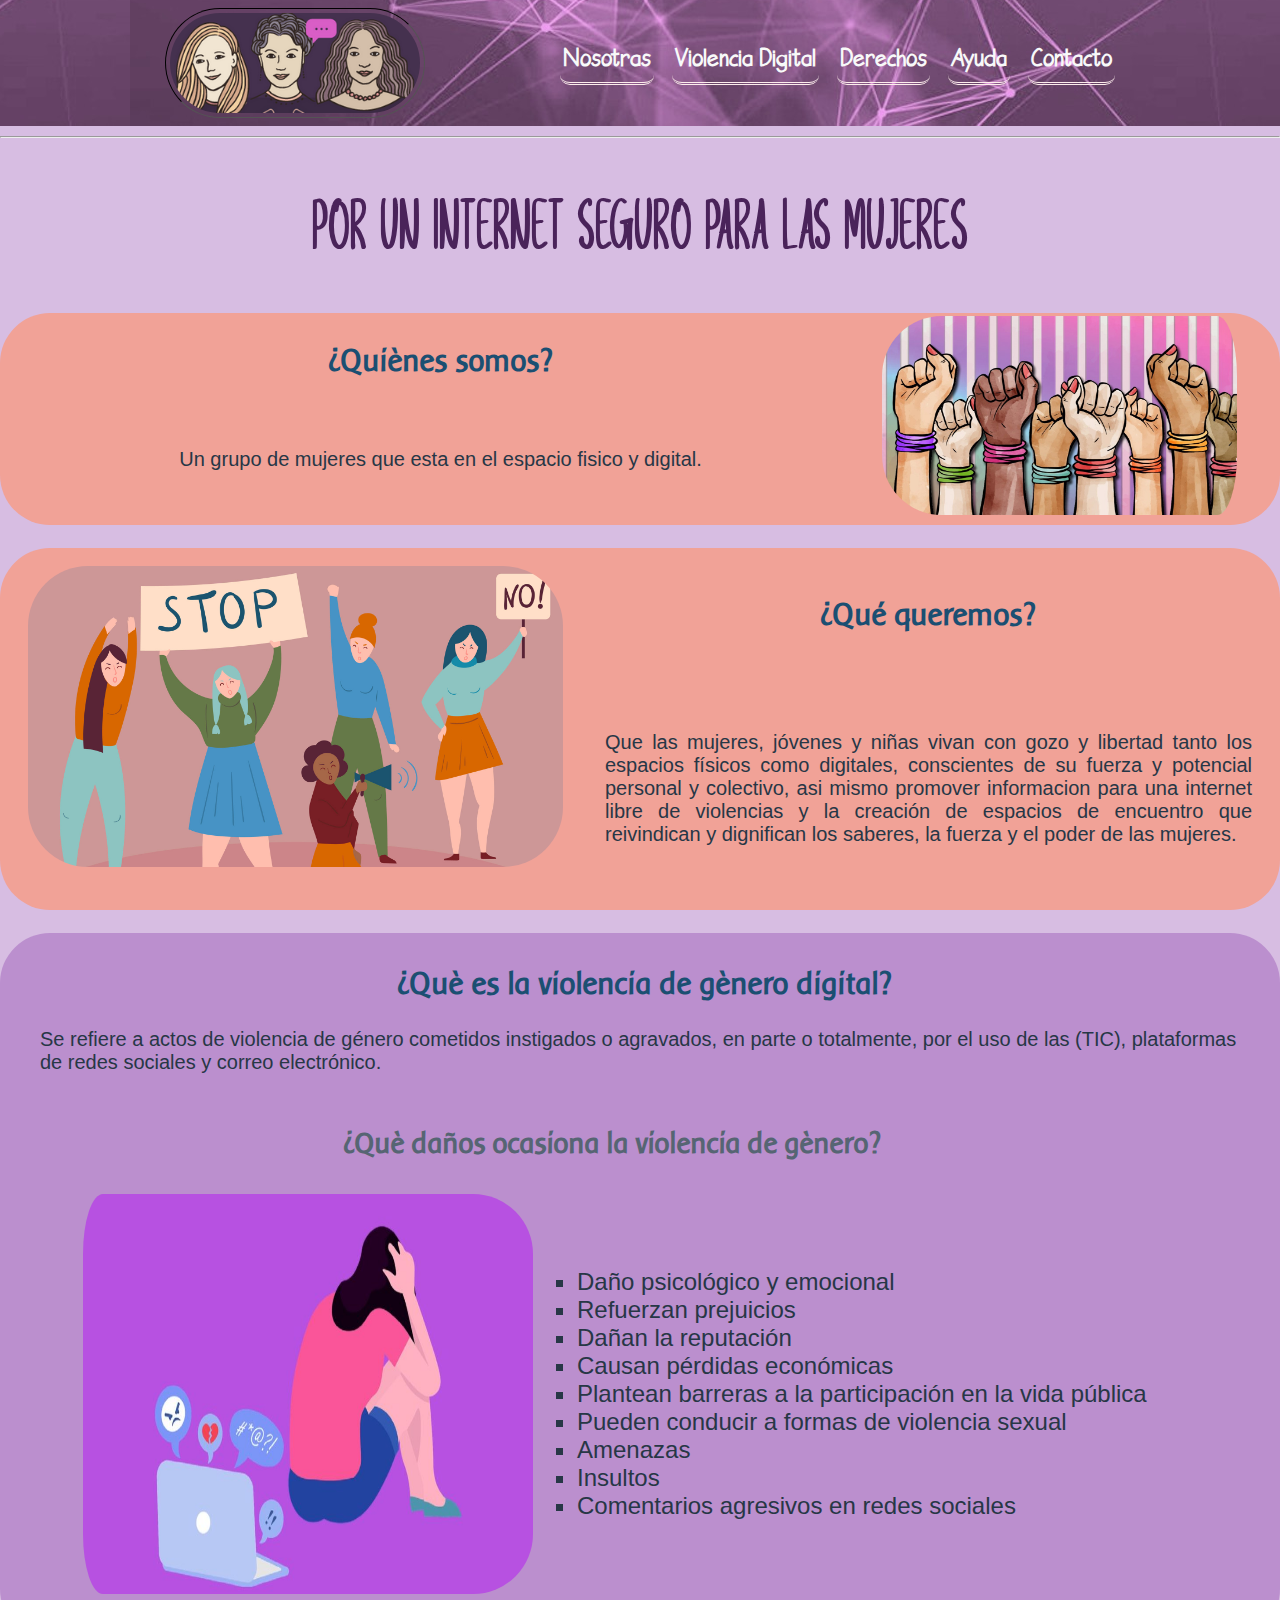
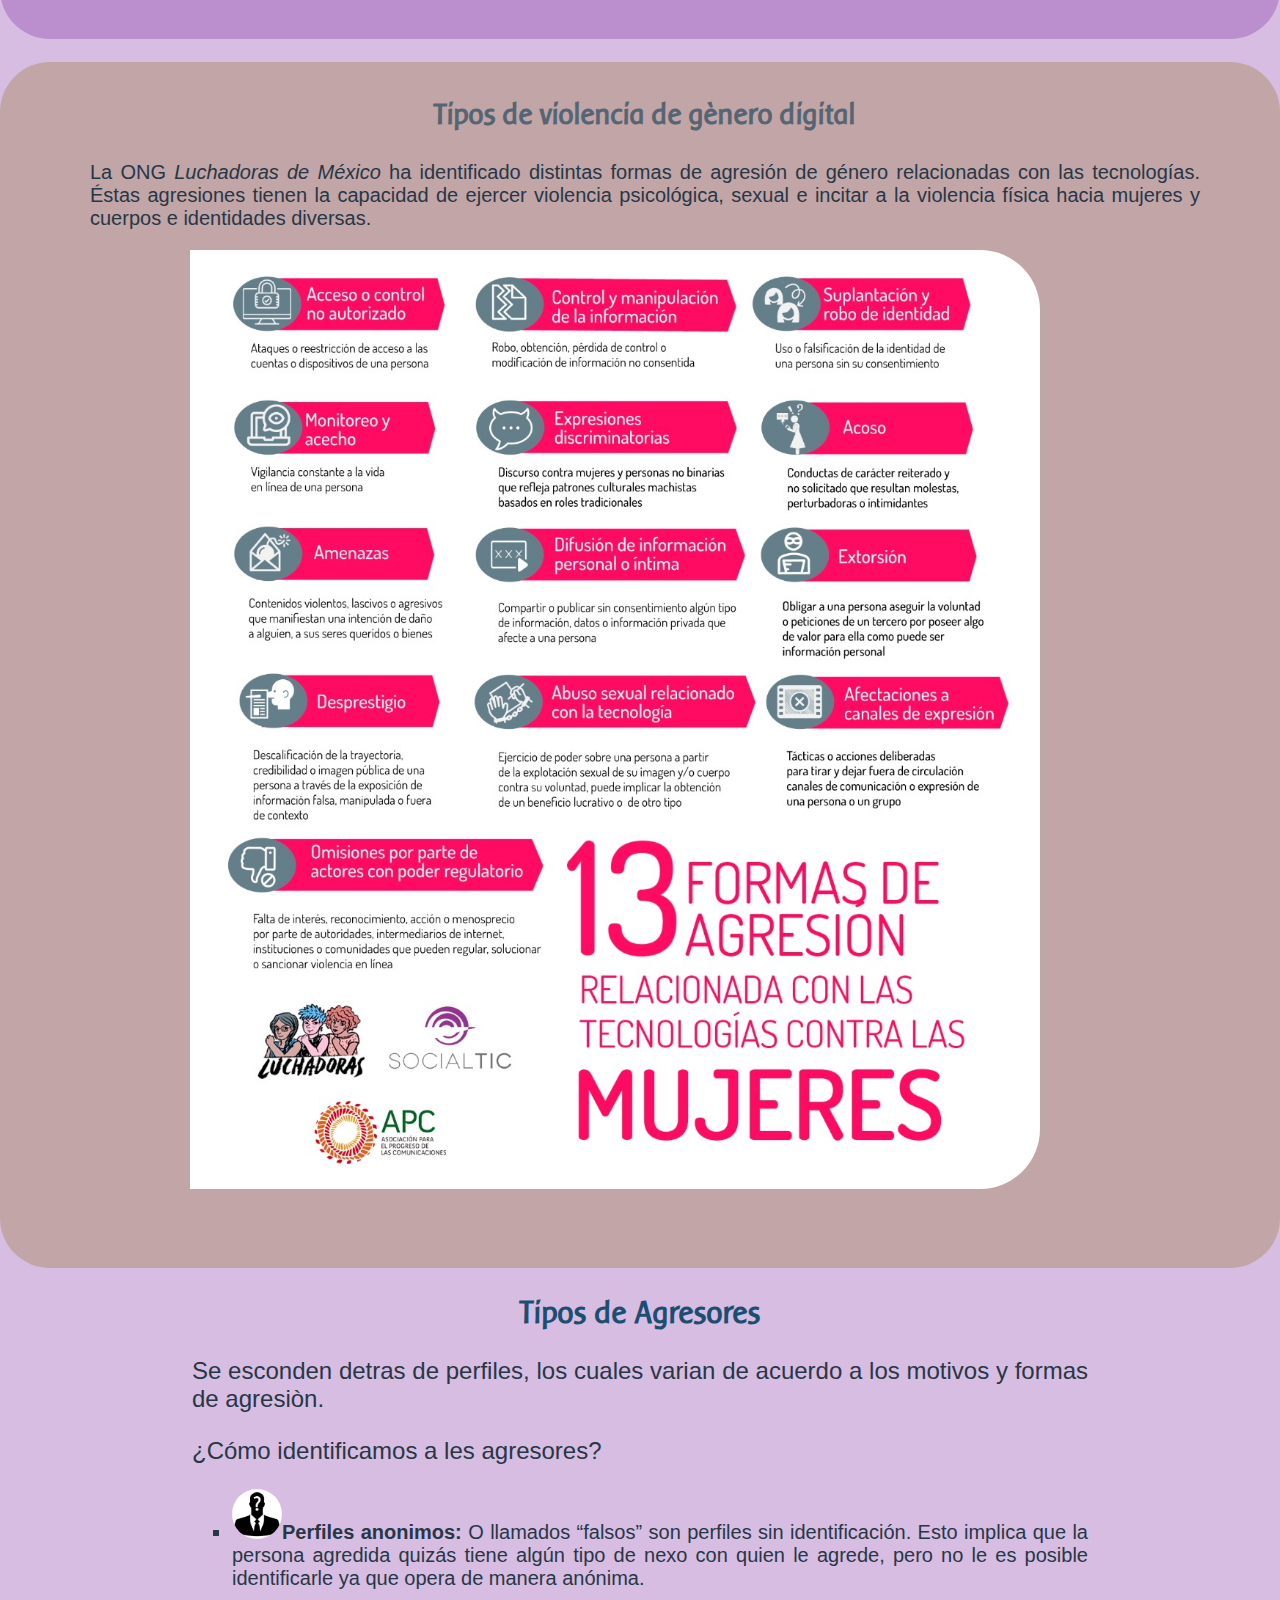
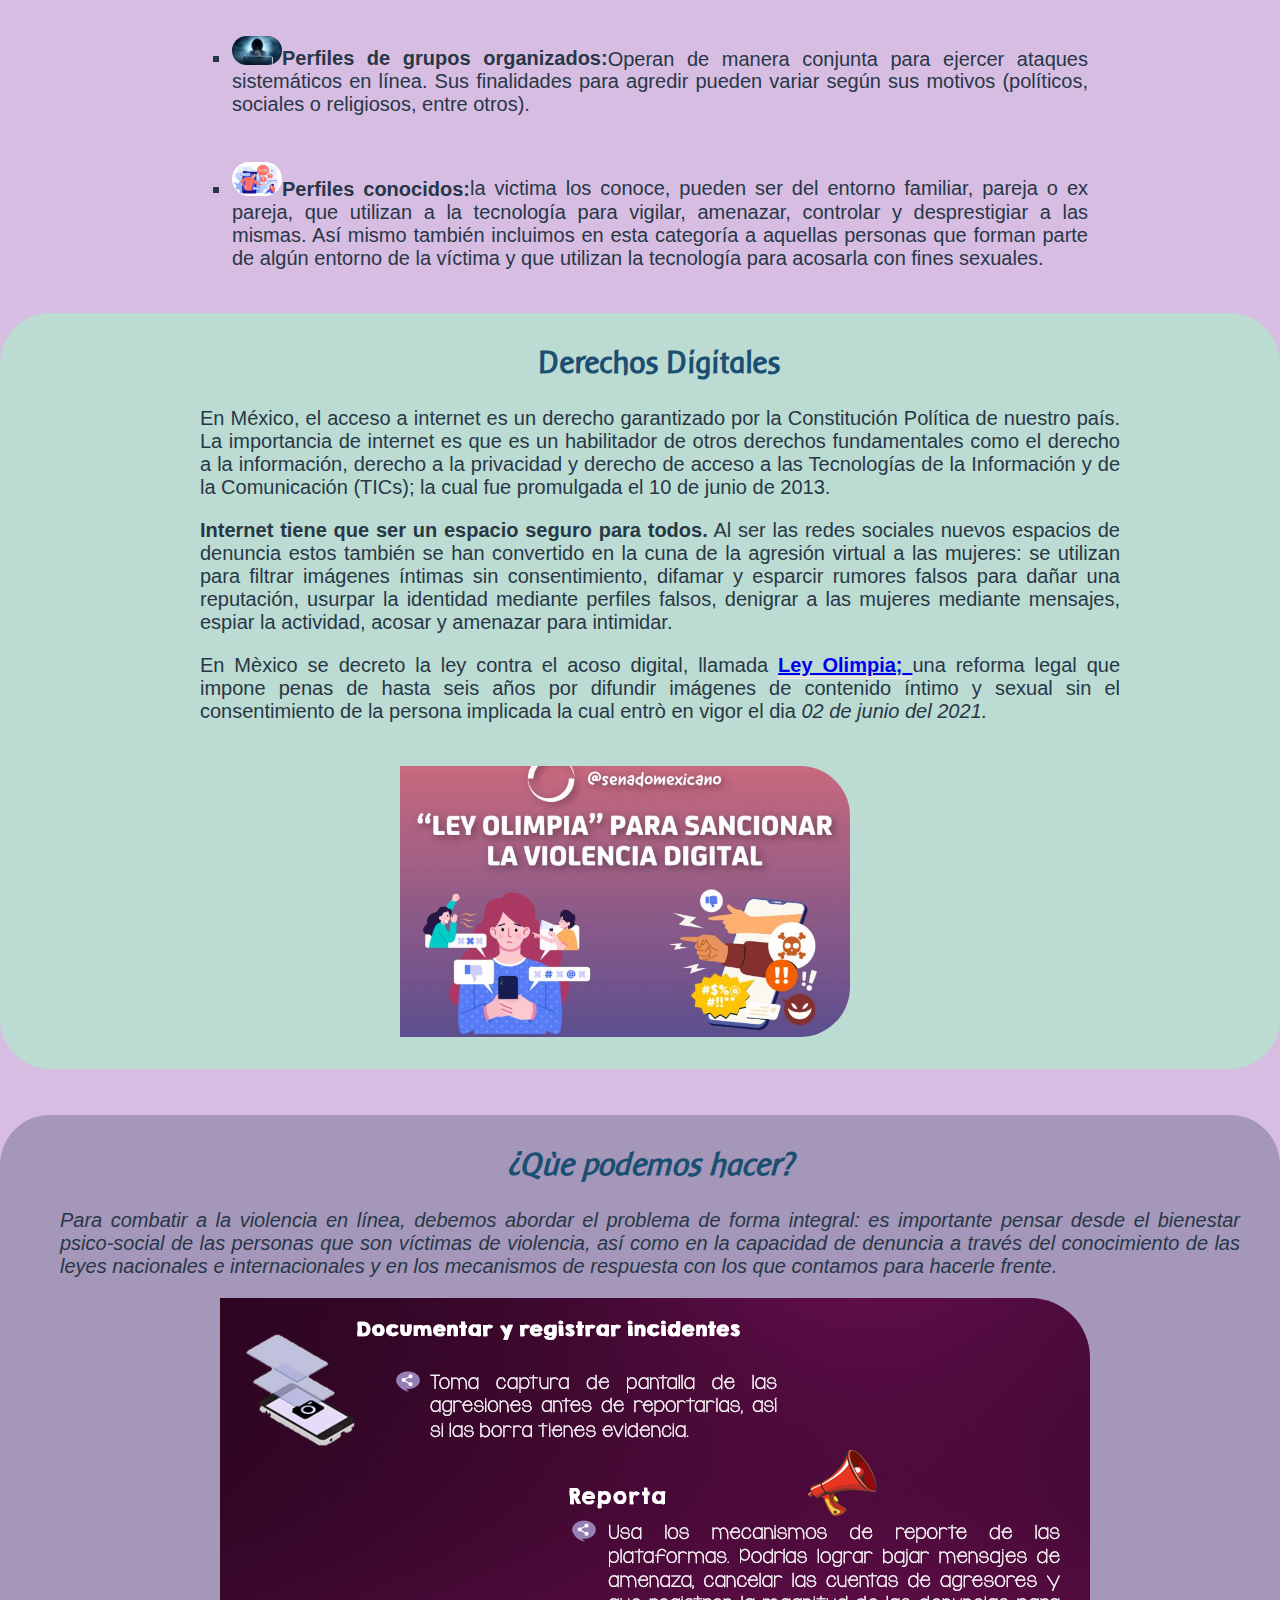
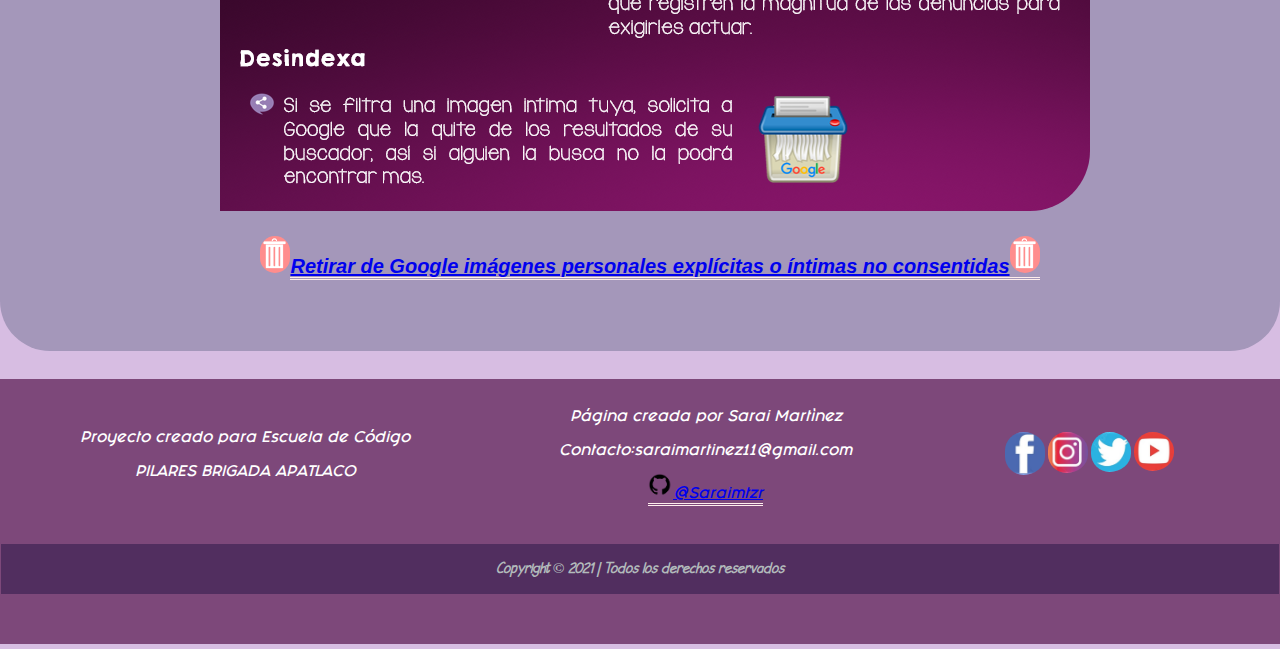
<file: index.html>
<!--AUTOR: SARAI MARTINEZ R.
	FECHA 11 MAYO 2021
	DESCRIPCIÒN: PÀGINA SOBRE INTERNET SEGURA PARA MUJERES -->
<!--Es la etiqueta para agregar comentarios -->

<!DOCTYPE html><!--Etiqueta con que inicia HTML y nos indica que es un documento HTML -->
<html> 
<head> <!--Datos ue forman parte del metadatos -->
	<title>INTERNET SEGURA PARA MUJERES</title> <!--Titulo de la pagina, no es visible -->
	<meta charset="utf-8"><!--Idioma que vamos a manejar, define los caracteres utilizados -->
	<link rel="stylesheet" type="text/css" href="./CCS/style.css">
</head>
<body><!--Etiqueta base del contenido -->
<header class= "header"> 
		<div class="container logo-nav-container">
			<img src="./img/mujeres.png" class="logo" width="250px" height="100">
			<nav class="navigation">
				<ul>
					<li><a href="#nosotras"><b>Nosotras</b></a>
					</li>
					<li><a href="#vdigital"><b>Violencia Digital</b></a>
					</li>
					<li><a href="#derechos"><b>Derechos</b></a>
					</li>
					<li><a href="#hacer"><b>Ayuda</b></a>	
					</li>
					<li><a href="#contacto"><b>Contacto</b></a>	
					</li>
				</ul>
			</nav>
		</div>
</header>
<hr> <!--Separador horizontal, es una linea -->
	<h1>POR UN INTERNET SEGURO PARA LAS MUJERES</h1><!--Encabezados -->
		
		<section id="nosotras">
			<div class="somos  imgsomos-somos"> 
			<table id="somos1">
					<tr>
						<th><h2>¿Quiènes somos?</h2>
						</th>
						<th rowspan="2">
							<img src="./img/juntas.jpg"  class="imgsomos" width="355">
						</th>
					</tr>
					<tr>
						<td>
							<p>Un grupo de mujeres que esta en el espacio fisico y digital.</p>
						</td>
					</tr>
					<tr>
					 </tr>		
			</table>
		</div>
		</section>
	<br>
		<section>
				<div class="queremos imgqueremos">
				
			<table id="queremos1">
				<tr>
					<td rowspan="3">
					<img src="./img/queremos.jpg" class="imgqueremos" width="535"></a>  
					</td>
					<td>
						<h2>¿Qué queremos?</h2>
					</td>
				</tr>
				<tr>
					<td>
						<p>Que las mujeres, jóvenes y niñas vivan con gozo y libertad tanto los espacios físicos como digitales, conscientes de su fuerza y potencial personal y colectivo, asi mismo promover informacion para una internet libre de violencias y la creación de espacios de encuentro que reivindican y dignifican los saberes, la fuerza y el poder de las mujeres.</p>
					</td>
				</tr>
		</div> 
			</table>
		</section>
<br>


		<section id= "vdigital" >
				<div class="violencia imgacoso">
				<h2>¿Què es la violencia de gènero digital?</h2>
    			<p>Se refiere a actos de violencia de género cometidos instigados o agravados, en parte o totalmente, por el uso de las (TIC), plataformas de redes sociales y correo electrónico.</p>
    		
    	<table>
    		<tr>
    			<th colspan="2"><h3>¿Què daños ocasiona la violencia de gènero?</h3></th>
    		</tr>
    		<tr>
				<td><img src="./img/acoso.jpg" class="imgacoso" width="450" height="400" align="middle"></a>
				</td>
				<td>
					<ul type="square">
							<li>Daño psicológico y emocional</li>
							<li>Refuerzan prejuicios</li>
							<li>Dañan la reputación</li>
							<li>Causan pérdidas económicas</li>
							<li>Plantean barreras a la participación en la vida pública</li>
							<li>Pueden conducir a formas de violencia sexual</li>
							<li>Amenazas</li>
							<li>Insultos</li>
							<li>Comentarios agresivos en redes sociales</li></li></th>
					</ul>
				</td>
    		</tr>
    	</table> 
    			</div>   
		</section>
<br>

<div class="tiposv">
	<h3>Tipos de violencia de gènero digital</h3>
		<p>La ONG <i>Luchadoras de México</i> ha identificado distintas formas de agresión de género relacionadas con las tecnologías. Éstas agresiones tienen la capacidad de ejercer violencia psicológica, sexual e incitar a la violencia física hacia mujeres y cuerpos e identidades diversas.</p>
			<img src="./img/agresion.jpg" class="imgviolencia" width="850">
</div>
<h2>Tipos de Agresores</h2>
<div class="listaagresores">
	
		<p>Se esconden detras de perfiles, los cuales varian de acuerdo a los motivos y formas de agresiòn.</p>
		<p>¿Cómo identificamos a les agresores?</p>
		
			<ul type="square"> 
				<li><b><img src="./img/perfil1.jpg" class="perfil1" width="50">Perfiles anonimos:</b> O llamados “falsos” son perfiles sin identificación. Esto implica que la persona agredida quizás tiene algún tipo de nexo con quien le agrede, pero no le es posible identificarle ya que opera de manera anónima.</li>
				<br>
				<br>
				<li><b><img src="./img/perfil2.jpg" class="perfil2" width="50">Perfiles de grupos organizados:</b>Operan de manera conjunta para ejercer ataques sistemáticos en línea. Sus finalidades para agredir pueden variar según sus motivos (políticos, sociales o religiosos, entre otros).</li>
				<br>
				<br>
				<li><b><img src="./img/perfil3.jpg" class="perfil3" width="50">Perfiles conocidos:</b>la victima los conoce, pueden ser del entorno familiar, pareja o ex pareja, que utilizan a la tecnología para vigilar, amenazar, controlar y desprestigiar a las mismas. Así mismo también incluimos en esta categoría a aquellas personas que forman parte de algún entorno de la víctima y que utilizan la tecnología para acosarla con fines sexuales.</li>
			</ul>
		</div>

<br>
<section id="derechos" class="ddigitales ley1">
		<h2>Derechos Digitales</h2>
		
		<p>En México, el acceso a internet es un derecho garantizado por la Constitución Política de nuestro país. La importancia de internet es que es un habilitador de otros derechos fundamentales como el derecho a la información, derecho a la privacidad y derecho de acceso a las Tecnologías de la Información y de la Comunicación (TICs); la cual fue promulgada el 10 de junio de 2013.</p>

		<p><b>Internet tiene que ser un espacio seguro para todos.</b> Al ser las redes sociales nuevos espacios de denuncia estos también se han convertido en la cuna de la agresión virtual a las mujeres: se utilizan para filtrar imágenes íntimas sin consentimiento, difamar y esparcir rumores falsos para dañar una reputación, usurpar la identidad mediante perfiles falsos, denigrar a las mujeres mediante mensajes, espiar la actividad, acosar y amenazar para intimidar.</p>

		<p>En Mèxico se decreto la ley contra el acoso digital, llamada <strong> <a href="https://www.dof.gob.mx/nota_detalle.php?codigo=5619905&fecha=01/06/2021">Ley Olimpia;<!--Referencia a un lugar, y se indica el nombre a mostrar--> </a></strong> una reforma legal que impone penas de hasta seis años por difundir imágenes de contenido íntimo y sexual sin el consentimiento de la persona implicada la cual entrò en vigor el dia <i>02 de junio del 2021.</p>
	<br>
	<img src="./img/Ley1.jpg" class="ley1" width="450"><!--Imagen -->
</section>	
	<br> <!--Salto de linea -->
	<br>

<section id="hacer" class="ayuda">
		<h2>¿Qùe podemos hacer?</h2>
		<p>Para combatir a la violencia en línea, debemos abordar el problema de forma integral: es importante pensar desde el bienestar psico-social de las personas que son víctimas de violencia, así como en la capacidad de denuncia a través del conocimiento de las leyes nacionales e internacionales y en los mecanismos de respuesta con los que contamos para hacerle frente.</p>
		<img src="./img/ayuda.png" class="documentar" width="900">
		<p><center><img src="./img/papelera.png" class="pa" width="30"><strong><a href="http://bit.ly/desindexa">Retirar de Google imágenes personales explícitas o íntimas no consentidas<img src="./img/papelera.png" class="pa" width="30"> </a> </strong></p></center>

</section>
<br>
<footer id="contacto" class="footer">
	<table id="contacto2">
		<tr>
			<td>
				<p><b>Proyecto creado para Escuela de Código</b></p>
				<p><b>PILARES BRIGADA APATLACO</b></p>
			</td>
		 		<div class="contacto">
		 	<td rowspan="2">
		 		<p><b><i>Página creada por Sarai Martìnez</i></b></p>
		 		<p><b><i>Contacto:</i></b>saraimartinez11@gmail.com</i></b></p>
		 		<p><b><a href="https://github.com/saraimtzr"> <img src="./img/github.png" width="25" title="Github" target="_blank">@Saraimtzr</p></b></a>
		 	</td>
		 	<td rowspan="2">
		 		<div class="social">
				<ul>
					<li>
						<a href="#"> <img src="./img/facebook.png" title="Facebook" width="40px"></a>
					</li>
					<li>
						<a href="#"> <img src="./img/instagram.png" title="Instagram" width="40px"></a>
					</li>
					<li>
						<a href="#"> <img src="./img/twitter.png" title="Twitter" width="40px"></a>
					</li>
					<li>
						<a href="#"> <img src="./img/youtube.png" title="Youtube" width="40px"></a>
					</li>
				</ul>	
			</td>	
		</tr>
	</table>
		<div class="copy">
				<p><i><b>Copyright © 2021 | Todos los derechos reservados</i></b></p>
				</div>
				</div>
		</div>		
</footer>



</body> <!--Termina el cuerpo de la pagina -->
</html> <!--Etiqueta que cierra el documento HTML -->
</file>
<file: CCS/style.css>
/*Manda a llamar una clase;   #Manda a llamar un ID*/

	 
	h1{  	
		color:  #4a235a ;
		font-size:  350%;
		text-align: center;
		font-family: fuente1;
	}

	h2{  	
		color:#1B4F72;
		font-size:xx-large;
		text-align: center;
		font-family: fuente2;
	}

	h3{
		color: #566573;
		font-size:30px;
		text-align: center;
		font-family: fuente2;
	}

	ul{
		font-family: arial;
		font-size:20px;
	}

	img{
		border-radius: 60px;
		
	}

	a{
		border-bottom-style: double;
		border-color:    #fdedec  ;
		position: center;

	}

	.somos, .queremos{
		background: #f1a297;
		height: auto;
		width: auto;
		border-radius: 50px;
	}
	
	.imgsomos{
		padding-right:2em;
	}

 	#somos1 td{
	width: 90%;
	height: 80%;
	padding-top: 1em;
	padding-bottom: 1.5em;
	text-align: center;
	}

	.queremos{
		background: #f1a297;
		height: auto;
		width: auto;
		text-align: justify;
		padding: 0.3em; 
		
	}

	#queremos1 td{
	padding-top: 0.5em;
	padding-bottom: 1.5em;
	padding-left: 1em;
	padding-right: 1em;
	}	
	
	.violencia{
		background:  #bb8fce ;
		height: 700px;
		width: auto;
		padding-right: 1.5em;
		padding-top:0.3em;
		border-radius: 50px;
	}

	.violencia ul li{
		text-align: justify;
		font-size:x-large;
		padding-right: 1.5em;

		width: auto;
	}

	.imgacoso{
		padding-left:2em;
	}

	.tiposv{
		background:  #c2a5a6;
		padding-left: 90px;
		padding-right: 80px;
		height: 1200px;
		width: auto;
		padding-top:0.3em;
		border-radius: 50px;
		text-align: justify;
	}

	.tiposv img{
		padding-left: 5em;
	}

	.listaagresores{
	padding-left: 8em;
	padding-right: 8em;
	text-align: justify;
	font-size:x-large;

   }
	.ddigitales{
		background:  #bcdbd2;
		padding-left: 90px;
		height: 750px;
		width: auto;
		padding-top:0.3em;
		padding-left: 8em;
		padding-right: 8em;
		text-align: justify;

	}

	.ley1{
	padding-left: 10em;
	border-radius: 50px;
	}

	.ayuda{
		background:  #a497ba;
		padding-left: 3em;
		padding-right: 2em;
		padding-top:0.3em;
		text-align: justify;
		height: 830px;
		width: auto;
		border-radius: 50px
	}


	.documentar{
	padding-left: 8em; 
	width: auto;

	}


	body { /*Fondo del documento*/
		background:#D7BDE2;
		font-family: arial;
		color:   #273746  ;
		margin: 0;
		font-size: 15pt;
	}

	.logo{
		padding: 4px;
		border: 1px solid black;
		border-style: inset;
		/*dotted,dashed,solid,double,groove,ridge,inset*/
		}

	.container{
		width: 90%;
		max-width: 950px;
		margin:0 auto;
	}

	.header {
		background: url(../img/fondo.png);
		background-position: right bottom;
		padding: 0.5rem;	
		font-size: 20px;

	}

	.header a{
		text-decoration: none;
		color: #F8F9F9;
		border-radius: 10px;
		font-family: fuente4;
		margin-left: 0.5em;
		font-size: 25px;
	}

	.logo-nav-container{ /*elementos alineado en caja*/
		display: flex;
		justify-content: space-between;
		align-items: center;

	}

	.navigation ul{
		margin: 0;
		padding: 0;
		list-style: none;


	}

	.navigation ul li{
		display: inline-block;
	}

	.navigation ul li a{
		display: block;
		padding: 6px 3px;
		transition: all 0.4s linear;
	}

	.navigation ul li a:hover{
		background:   #cf3476 ;

	}

	#contacto2{
		padding-left: 10px;
		padding-right: 10px;
		text-align: center;		
	}
	#contacto td{
		width: 99%;
  		padding-left: 40px;
  		padding-right:80px;


	}
	.footer{
		background:#7D487A; 
		padding: 10px 1px;
		color: #FFFFFF;
		margin-top: 5px;
		margin-bottom: 5px;
		text-align: center;
		font-size:small;
		font-family: fuente3;

	}
	.social ul li{
		margin: 0;
		padding: 0;
		list-style: none;
		display: inline-block;


	}
	.social ul li img{
		display: block;
		padding: 3px 3px;
		transition: all 0.4s linear;
		padding-right:  0em;
	}

	.social ul {
		display: flex;
		justify-content: space-between;
		padding-left: 15px;
	}

	.footer .social{
		padding-left: 1em;
		padding-right: 1em;
		
	}

	.social img:hover{
	background:   #cf3476;
	filter: opacity(.5);
	}

	.copy p{
		background-color: #512E5F ;
		text-align: center;
		padding: 15px;
		padding-top: 15px;
		margin-top: 25px;
		margin-bottom: 40px;
		color: #B2BABB ;
		font-size: larger;
		font-family: fuente4;
		
	}

	@font-face{
	font-family: fuente1;
	src:url(Majestic.ttf);
	}

	@font-face{
	font-family: fuente2;
	src:url(Bar.ttf);
	}

	@font-face{
	font-family: fuente3;
	src:url(Fashion.ttf);
	}

	@font-face{
	font-family: fuente4;
	src:url(Farm.ttf);
	}
</file>
